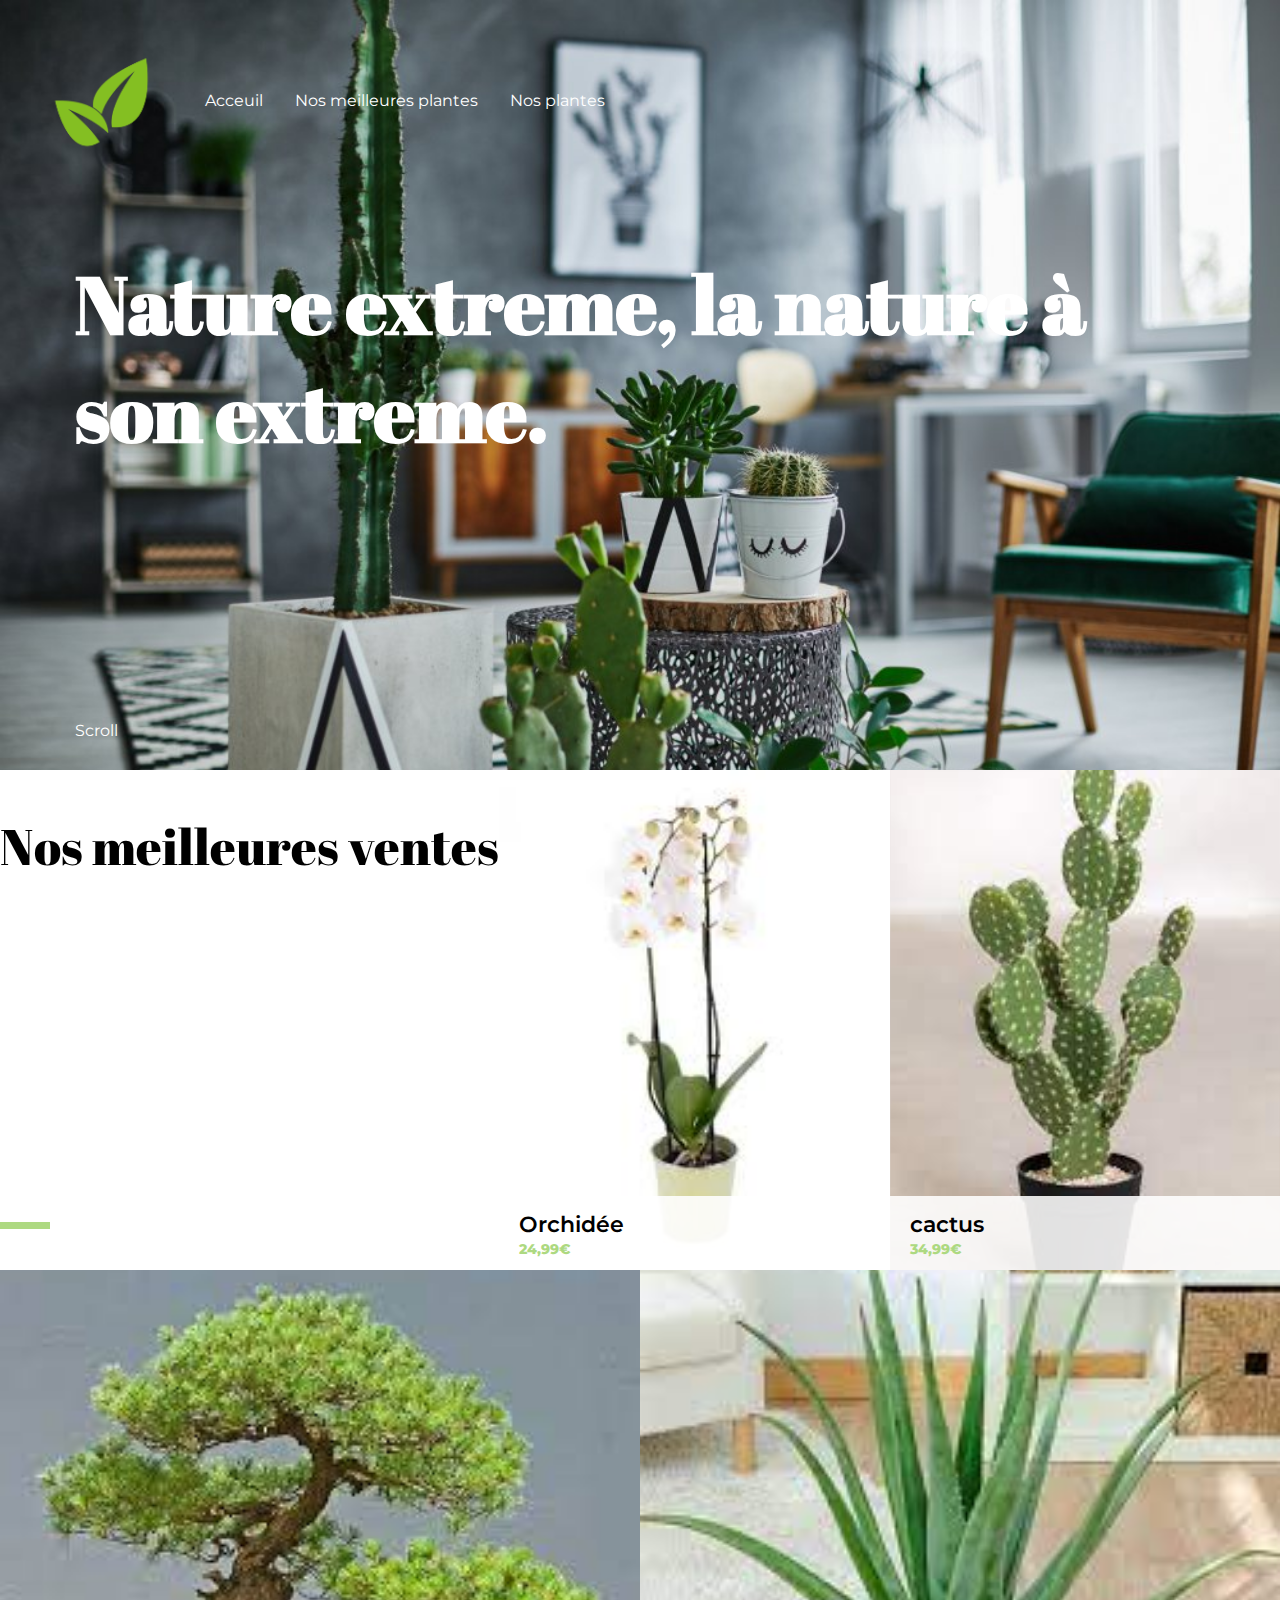
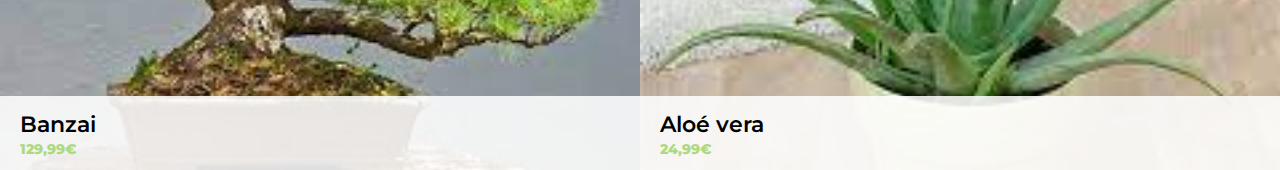
<file: pages/ventes.html>
<!DOCTYPE html>
<html lang="en">
<head>
    <meta charset="UTF-8">
    <meta http-equiv="X-UA-Compatible" content="IE=edge">
    <meta name="viewport" content="width=device-width, initial-scale=1.0">
    <title>Document</title>
    <link rel="stylesheet" href="../css/style.css">
</head>
<body>

    <section class="top-page">
        <header>
            <img src="../images/logo_0.png" alt="logo du site">
            <nav class="nav">
                <li><a href="index.html">Acceuil</a></li>
                <li><a href="#best-items">Nos meilleures plantes</a></li>
                <li><a href="#all-plants">Nos plantes</a></li>
            </nav>
        </header>
        <div class="landing-page">
            <h1 class="big-title">Nature extreme, la nature à son extreme.</h1>
            <a class="scroll-down" href="#footer">Scroll <i class="fas fa-angle-down"></i></a>
        
        
        </div>    
    </section>

    <section class="page-vente">
        <div class="conteneur">
            <h2 class="titre-vente section-title">
                Nos meilleures ventes
            </h2>
            <a  class="plant-box no-grid plant1">
                <div class="plant-details">
                    <p class="plant-name">Orchidée</p>
                    <p class="plant-price">24,99€</p>
                </div>
            </a>
            <a  class="plant-box no-grid plant2">
                <div class="plant-details">
                    <p class="plant-name">cactus</p>
                    <p class="plant-price">34,99€</p>
                </div>
            </a>
            <a  class="plant-box no-grid plant3">
                <div class="plant-details">
                    <p class="plant-name">Banzai</p>
                    <p class="plant-price">129,99€</p>
                </div>
            </a>
            <a  class="plant-box no-grid plant4">
                <div class="plant-details">
                    <p class="plant-name">Aloé vera</p>
                    <p class="plant-price">24,99€</p>
                </div>
            </a>
        </div>
    </section>
    
</body>
</html>
</file>
<file: css/style.css>
@import url('https://fonts.googleapis.com/css2?family=Montserrat:wght@100&display=swap');
@import url('https://fonts.googleapis.com/css2?family=Abril+Fatface&family=Montserrat:wght@100&display=swap');



*{
    font-family: 'Montserrat';
}

html{
    scroll-behavior: smooth;
}



body{
    margin: 0 auto;
}

/* tete de page */

header{
    display: flex;
    align-items: center;
}

header img{
    width: 150px;
}

section.top-page{
    background:url(../images/Background.jpg);
    background-size:cover;
    height: 80vh;
    padding: 25px;
}
/* page de bienvenue */

.landing-page{
    padding: 20px 50px;
}

.big-title{
    font-family: 'Abril fatface';
    font-weight: bolder;
    color: white;
    font-size: 80px;
    
    

}

/* menu de navigation */

nav.nav{
    display:flex;
    justify-content: space-between;
    list-style: none;
    width: 400px;
    margin-left: 30px;;
}

nav.nav li a 
{
    color: white;
    text-decoration: none;
}

.scroll-down{
    color: white;
    text-decoration: none;
    position: absolute;
    bottom: 160px;
}


/* services */

.services{
    display: flex;
    justify-content: space-evenly;
    margin: 50px;
}
.service-item{
    display: flex;
    align-items: center;
    flex-direction: column;
    
}


.delivery-icon{
    font-size: 50px;
    color: #add981;
}

.service-detail{
    font-weight: 600;
    width: 200px;
    text-align: center;
}

/* best items */
.section-title {
    font-size: 50px;
    font-family: "Abril fatface";
    font-weight: 100;
    position: relative;
    
}

.lien-page1{
    color: black;
    text-decoration: none;
    font-family: 'Abril fatface';
}




.section-title::before{
    content: "";
    position: absolute;
    background-color: #add981;
    width: 50px;
    height: 7px;
    bottom: 0;

}
.best-plant{
    
    min-height: 500px;
    display: flex;
    flex-wrap: wrap;
    flex: 1;
}
.best-items{
    margin: 50px;
}



.plant-box{
    position: relative;
    background-size: cover;
    background-position: center;
    

}

.no-grid{
    min-width: 350px;
    height: 500px;
    flex: 1;
}

.plant1{
    background-image: url("../images/orchidee.jpg");
}

.plant2{
    background-image: url("../images/cactus.jpg");
}

.plant3{
    background-image: url("../images/banzai.jpg");
}

.plant4{
    background-image: url("../images/aloe.jpg");
}

.plant-details{
    position: absolute;
    width: 100%;
    bottom: 0;
    background-color:#FFFFFFDF;
    padding: 5px 20px;
}

.plant-name{
    font-size: 22px;
    font-weight: 600;
    line-height: 3px;
    
}

.plant-price{
    color:#add981;
    font-weight: 800;
    font-size: 14px;
    line-height: 3px;
}

/* Nos plantes */

.all-plants{
    margin: 100px;
}

.plant-grid{
    display: grid;
    min-height: 150vh;
    grid-template-columns: repeat(4,1fr);
    grid-template-rows: repeat(4,400px) ;
    padding: 50px;
}

.plant-grid0{
    background-image: url(../images/design0.jpg);
    grid-column: 1/3;
    grid-row: 1/3;
}


.plant-grid1{
    background-image: url(../images/design1.jpg);
    grid-column: 3/5;
}

.plant-grid2{
    background-image: url(../images/design2.jpg);
    grid-column: 3/5;
}

.plant-grid3{
    background-image: url(../images/design3.jpg);
    grid-column: 1;
    grid-row: 3/5;
}

.plant-grid4{
    background-image: url(../images/design4.jpg);
    grid-column: 2/4;
    grid-row: 3/5;
}

.plant-grid5{
    background-image: url(../images/design5.jpg);
    grid-column: 4;
    grid-row: 3/5;
}

/* footer */
footer{
    display: flex;
    justify-content: space-between;
    align-items: center;
    margin: 20px 100px;
    font-weight: 600;
    
}

footer a.cgv{
    text-decoration: none;
    color: black;
     
}


/* page vente */


.conteneur{
    display: flex;
    flex-wrap: wrap;
    justify-content: center;
}

.titre-section{
    text-align: center;
}
</file>
